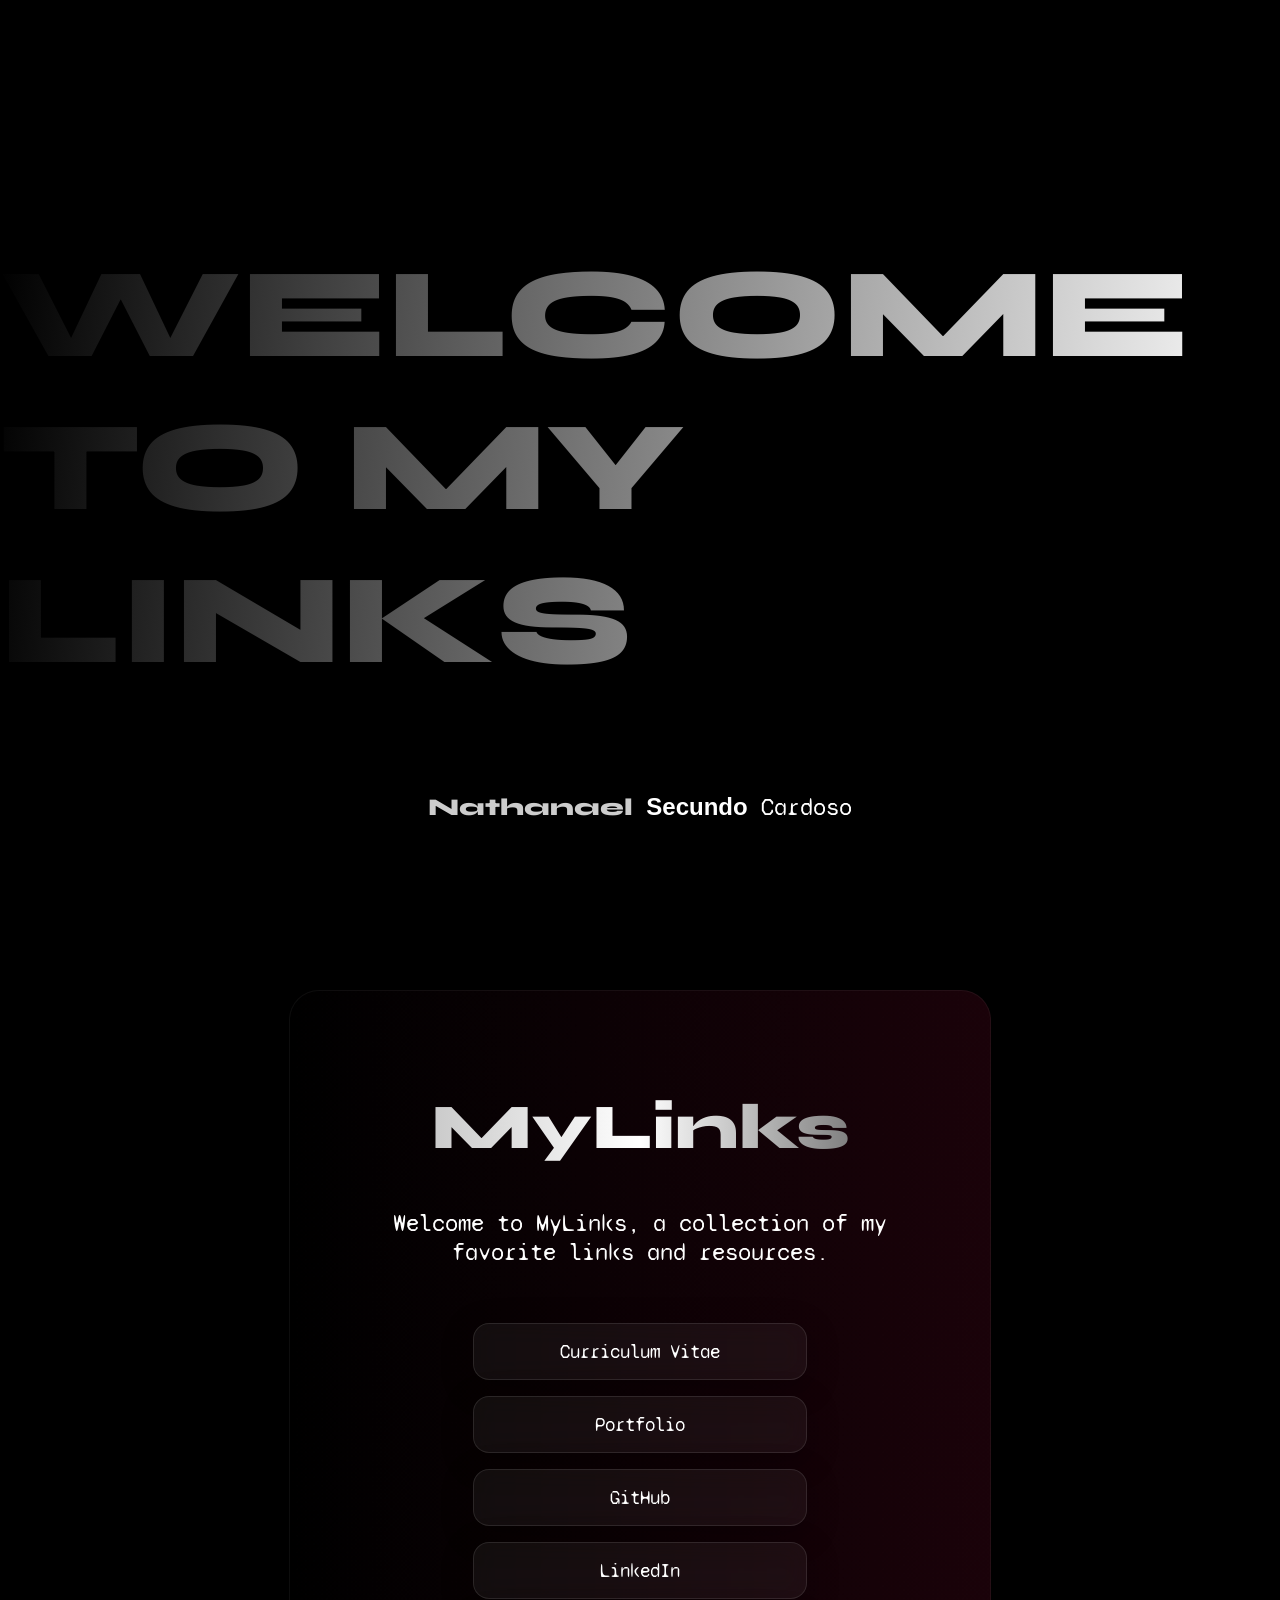
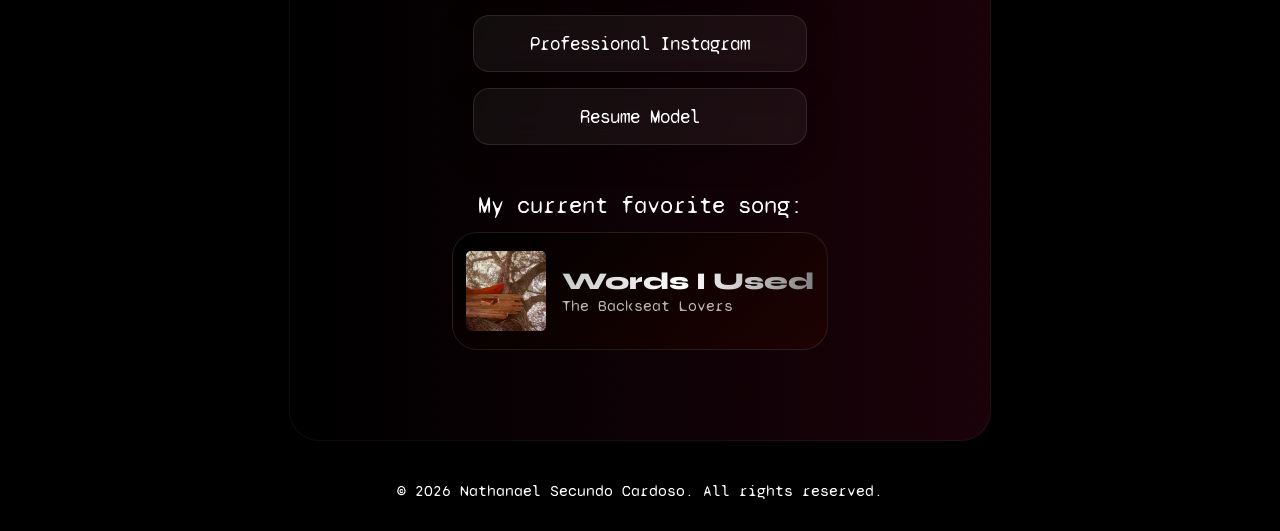
<file: index.html>
<!DOCTYPE html>
<html lang="en">
<head>
  <meta charset="UTF-8">
  <meta name="viewport" content="width=device-width, initial-scale=1.0">
  <link rel="stylesheet" href="index.css">
  <title>MyLinks - Nathanael</title>
  <link rel="shortcut icon" href="pics/favicon.png">
</head>
<body>
  <section class="Presentation">
    <h1>Welcome to my links</h1>
    <p>
      <strong class="card">Nathanael</strong> <strong class="sec">Secundo</strong> Cardoso</p>
  </section>

  <section class="home">
    <h1>MyLinks</h1>
    <p>Welcome to MyLinks, a collection of my favorite links and resources.</p>
    <div class="Links"> 
      <a href="curriculum-vitae.html" target="_blank">Curriculum Vitae</a>
      <a href="https://nathanael-portfolio.vercel.app/" target="_blank">Portfolio</a>
      <a href="https://github.com/nathanscd" target="_blank">GitHub</a>
      <a href="https://www.linkedin.com/in/nathanscd/" target="_blank">LinkedIn</a>
      <a href="https://www.instagram.com/editornathan" target="_blank">Professional Instagram</a>
      <a href="https://github.com/nathanscd/CurriculumVitae/tree/main" target="_blank">Resume Model</a>
      <p>My current favorite song:</p>
      <div class="song">
        <img src="pics/wts.jpg" alt="Song Image">
        <div class= "song-info">
          <h1>Words I Used</h1>
          <p>The Backseat Lovers</p>
        </div>
      </div>
    </div>
  </section>
  <footer>
    <p>&copy; 2026 Nathanael Secundo Cardoso. All rights reserved.</p>
  </footer>
</body>
</html>
</file>
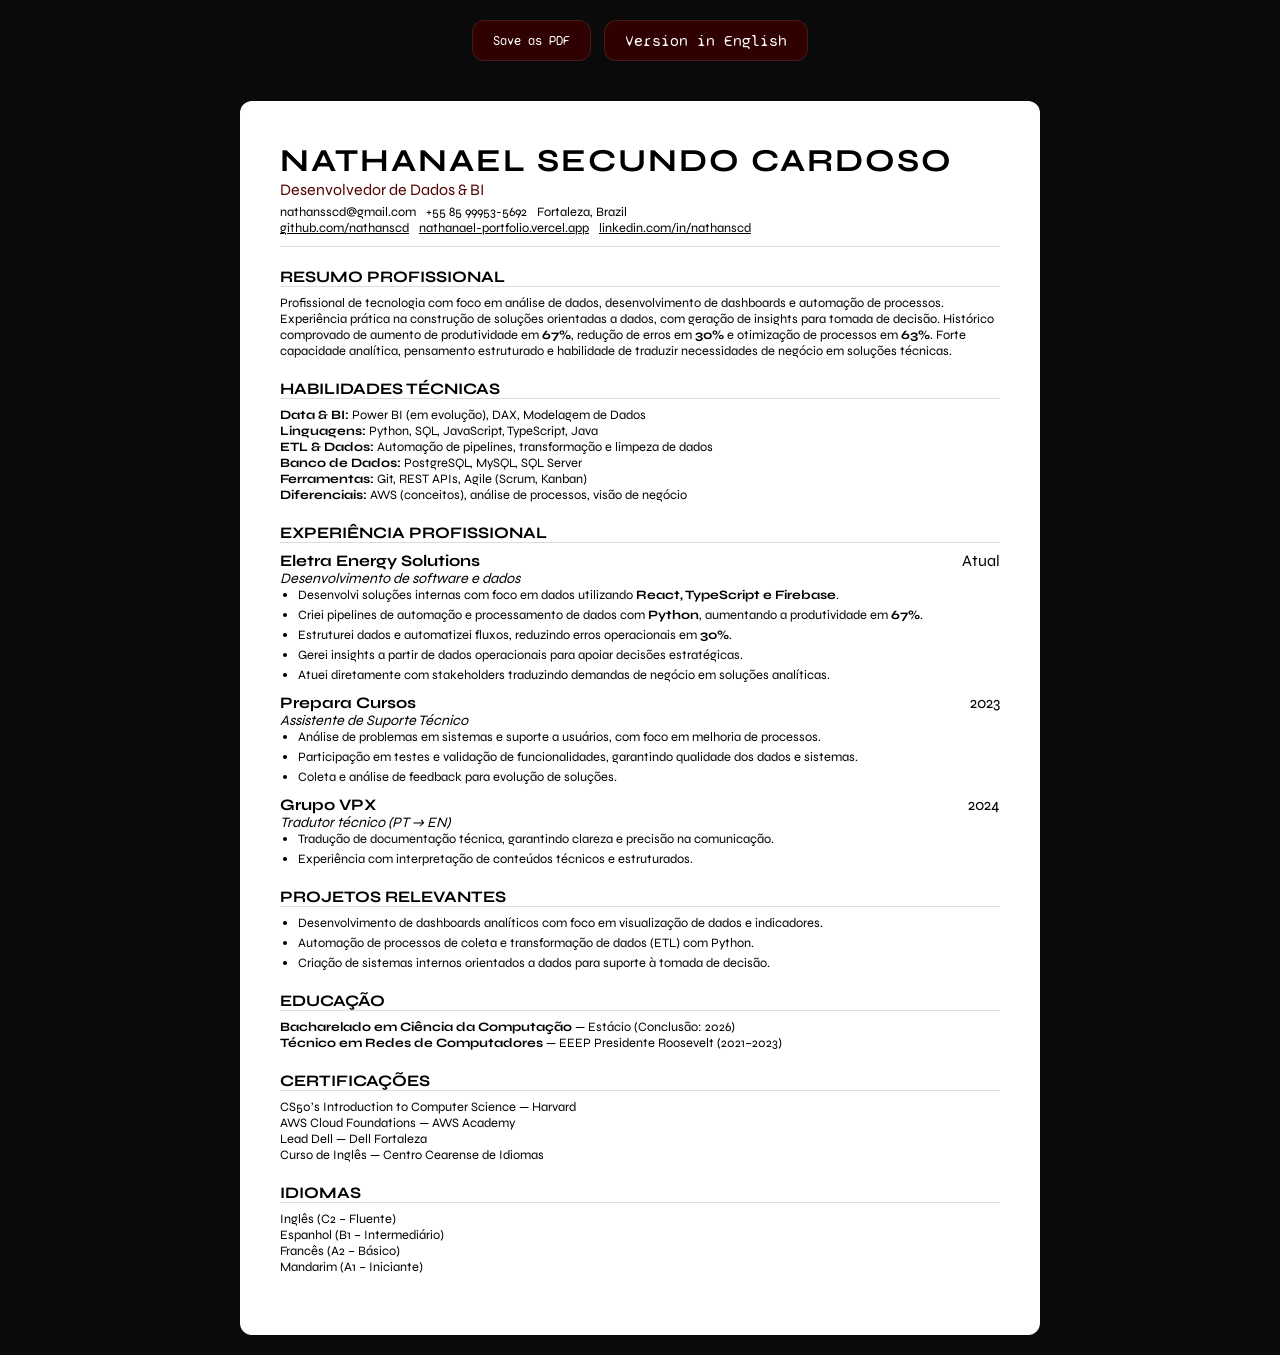
<file: curriculum-pt-br.html>
<!DOCTYPE html>
<html lang="pt-br">
<head>
  <meta charset="UTF-8">
  <meta name="viewport" content="width=device-width, initial-scale=1.0">
  <title>Nathanael Cardoso - Currículo</title>

  <link rel="stylesheet" href="curriculum.css">
  <link rel="shortcut icon" href="pics/favicon.png">
  <link href="https://fonts.googleapis.com/css2?family=Syne:wght@400..800&family=Syne+Mono&display=swap" rel="stylesheet">
</head>
<body>

  <div class="actions">
    <button onclick="window.print()">Save as PDF</button>
    <a href="/curriculum-vitae.html">Version in English</a>
  </div>

  <div class="page">
    <div class="resume">

      <header>
        <h1>NATHANAEL SECUNDO CARDOSO</h1>
        <p class="title">Desenvolvedor de Dados & BI</p>

        <div class="contact">
          <span>nathansscd@gmail.com</span>
          <span>+55 85 99953-5692</span>
          <span>Fortaleza, Brazil</span>
        </div>

        <div class="contact">
          <a href="https://github.com/nathanscd" target="_blank">github.com/nathanscd</a>
          <a href="https://nathanael-portfolio.vercel.app/" target="_blank">nathanael-portfolio.vercel.app</a>
          <a href="https://www.linkedin.com/in/nathanscd/" target="_blank">linkedin.com/in/nathanscd</a>
        </div>
      </header>

      <section>
        <h2>Resumo Profissional</h2>
        <p>
          Profissional de tecnologia com foco em análise de dados, desenvolvimento de dashboards e automação de processos.
          Experiência prática na construção de soluções orientadas a dados, com geração de insights para tomada de decisão.
          Histórico comprovado de aumento de produtividade em <strong>67%</strong>, redução de erros em <strong>30%</strong>
          e otimização de processos em <strong>63%</strong>.
          Forte capacidade analítica, pensamento estruturado e habilidade de traduzir necessidades de negócio em soluções técnicas.
        </p>
      </section>

      <section>
        <h2>Habilidades Técnicas</h2>
        <p><strong>Data & BI:</strong> Power BI (em evolução), DAX, Modelagem de Dados</p>
        <p><strong>Linguagens:</strong> Python, SQL, JavaScript, TypeScript, Java</p>
        <p><strong>ETL & Dados:</strong> Automação de pipelines, transformação e limpeza de dados</p>
        <p><strong>Banco de Dados:</strong> PostgreSQL, MySQL, SQL Server</p>
        <p><strong>Ferramentas:</strong> Git, REST APIs, Agile (Scrum, Kanban)</p>
        <p><strong>Diferenciais:</strong> AWS (conceitos), análise de processos, visão de negócio</p>
      </section>

      <section>
        <h2>Experiência Profissional</h2>

        <div class="item">
          <div class="row">
            <strong>Eletra Energy Solutions</strong>
            <span>Atual</span>
          </div>
          <p class="role">Desenvolvimento de software e dados</p>
          <ul>
            <li>Desenvolvi soluções internas com foco em dados utilizando <strong>React, TypeScript e Firebase</strong>.</li>
            <li>Criei pipelines de automação e processamento de dados com <strong>Python</strong>, aumentando a produtividade em <strong>67%</strong>.</li>
            <li>Estruturei dados e automatizei fluxos, reduzindo erros operacionais em <strong>30%</strong>.</li>
            <li>Gerei insights a partir de dados operacionais para apoiar decisões estratégicas.</li>
            <li>Atuei diretamente com stakeholders traduzindo demandas de negócio em soluções analíticas.</li>
          </ul>
        </div>

        <div class="item">
          <div class="row">
            <strong>Prepara Cursos</strong>
            <span>2023</span>
          </div>
          <p class="role">Assistente de Suporte Técnico</p>
          <ul>
            <li>Análise de problemas em sistemas e suporte a usuários, com foco em melhoria de processos.</li>
            <li>Participação em testes e validação de funcionalidades, garantindo qualidade dos dados e sistemas.</li>
            <li>Coleta e análise de feedback para evolução de soluções.</li>
          </ul>
        </div>

        <div class="item">
          <div class="row">
            <strong>Grupo VPX</strong>
            <span>2024</span>
          </div>
          <p class="role">Tradutor técnico (PT → EN)</p>
          <ul>
            <li>Tradução de documentação técnica, garantindo clareza e precisão na comunicação.</li>
            <li>Experiência com interpretação de conteúdos técnicos e estruturados.</li>
          </ul>
        </div>

      </section>

      <section>
        <h2>Projetos Relevantes</h2>
        <ul>
          <li>Desenvolvimento de dashboards analíticos com foco em visualização de dados e indicadores.</li>
          <li>Automação de processos de coleta e transformação de dados (ETL) com Python.</li>
          <li>Criação de sistemas internos orientados a dados para suporte à tomada de decisão.</li>
        </ul>
      </section>

      <section>
        <h2>Educação</h2>
        <p><strong>Bacharelado em Ciência da Computação</strong> — Estácio (Conclusão: 2026)</p>
        <p><strong>Técnico em Redes de Computadores</strong> — EEEP Presidente Roosevelt (2021–2023)</p>
      </section>

      <section>
        <h2>Certificações</h2>
        <p>CS50’s Introduction to Computer Science — Harvard</p>
        <p>AWS Cloud Foundations — AWS Academy</p>
        <p>Lead Dell — Dell Fortaleza</p>
        <p>Curso de Inglês — Centro Cearense de Idiomas</p>
      </section>

      <section>
        <h2>Idiomas</h2>
        <p>Inglês (C2 – Fluente)</p>
        <p>Espanhol (B1 – Intermediário)</p>
        <p>Francês (A2 – Básico)</p>
        <p>Mandarim (A1 – Iniciante)</p>
      </section>
    </div>
  </div>
</body>
</html>
</file>
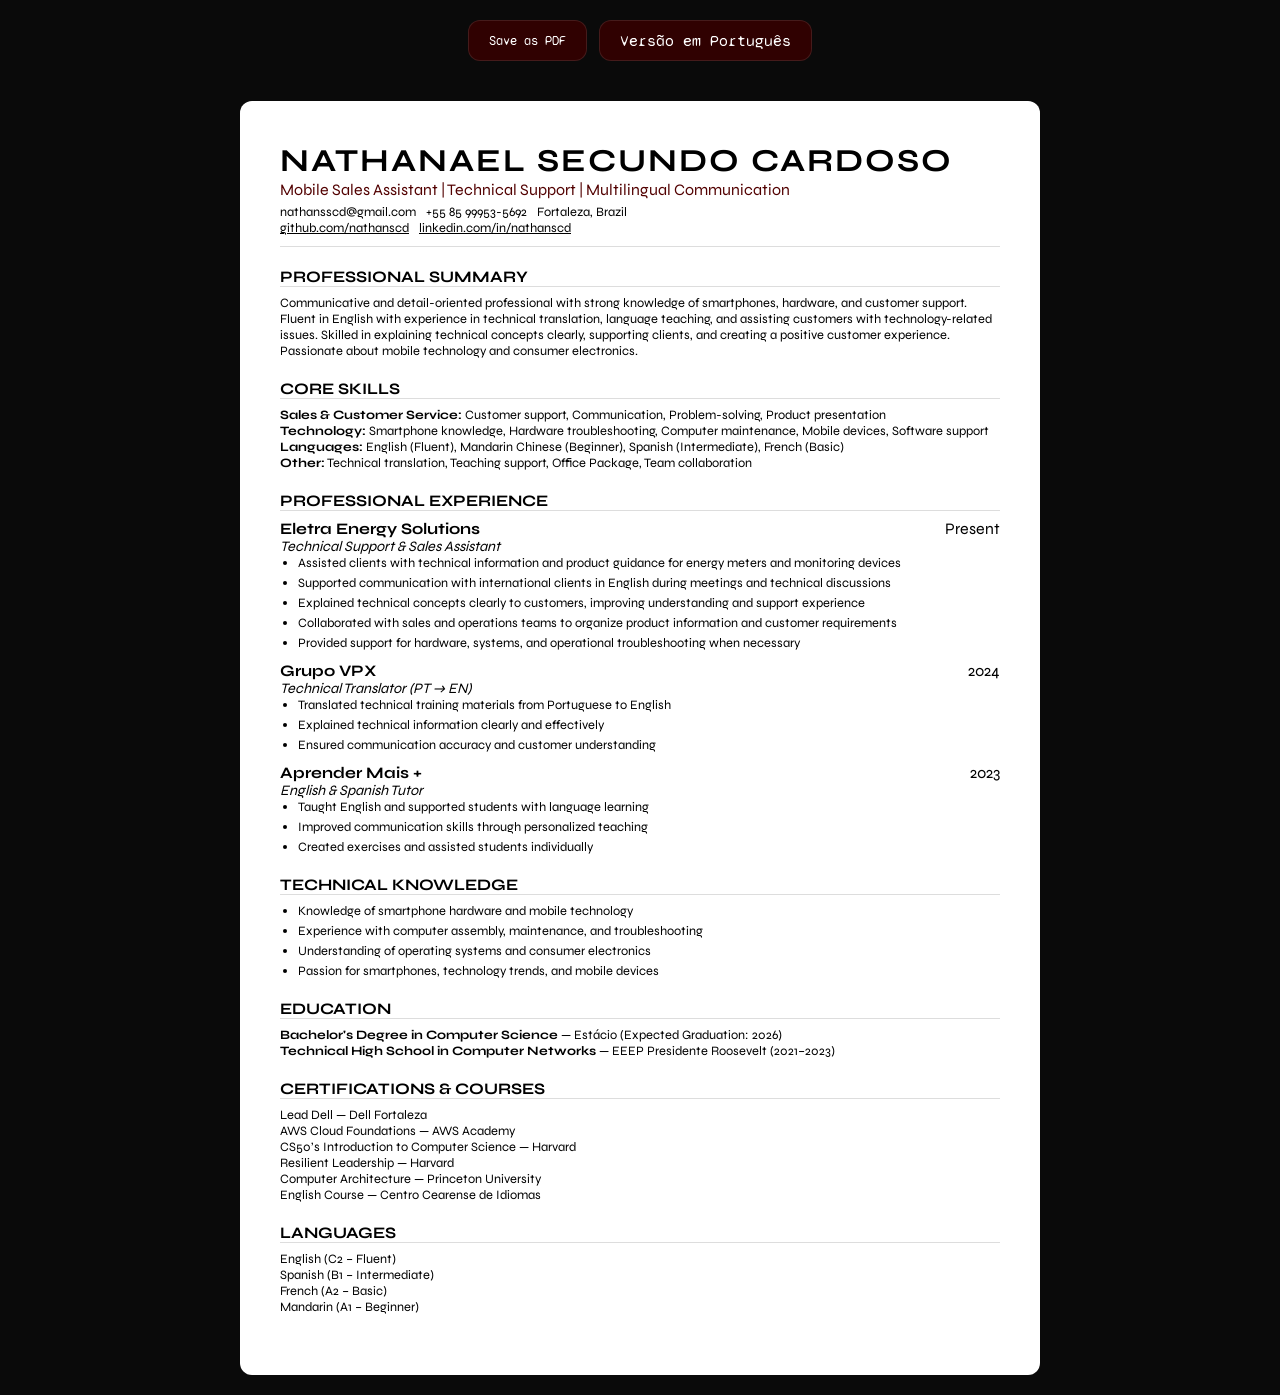
<file: curriculum-vitae.html>
<!DOCTYPE html>
<html lang="en">
  <head>
    <meta charset="UTF-8" />
    <meta name="viewport" content="width=device-width, initial-scale=1.0" />
    <title>Nathanael Cardoso - Mobile Sales Resume</title>

    <link rel="stylesheet" href="curriculum.css" />
    <link rel="shortcut icon" href="pics/favicon.png" />
    <link
      href="https://fonts.googleapis.com/css2?family=Syne:wght@400..800&family=Syne+Mono&display=swap"
      rel="stylesheet"
    />
  </head>

  <body>
    <div class="actions">
      <button onclick="window.print()">Save as PDF</button>
      <a href="/curriculum-pt-br.html">Versão em Português</a>
    </div>

    <div class="page">
      <div class="resume">

        <header>
          <h1>NATHANAEL SECUNDO CARDOSO</h1>
          <p class="title">Mobile Sales Assistant | Technical Support | Multilingual Communication</p>

          <div class="contact">
            <span>nathansscd@gmail.com</span>
            <span>+55 85 99953-5692</span>
            <span>Fortaleza, Brazil</span>
          </div>

          <div class="contact">
            <a href="https://github.com/nathanscd" target="_blank">github.com/nathanscd</a>
            <a href="https://www.linkedin.com/in/nathanscd/" target="_blank">linkedin.com/in/nathanscd</a>
          </div>
        </header>

        <section>
          <h2>Professional Summary</h2>
          <p>
            Communicative and detail-oriented professional with strong knowledge of smartphones,
            hardware, and customer support. Fluent in English with experience in technical
            translation, language teaching, and assisting customers with technology-related issues.
            Skilled in explaining technical concepts clearly, supporting clients, and creating a
            positive customer experience. Passionate about mobile technology and consumer electronics.
          </p>
        </section>

        <section>
          <h2>Core Skills</h2>

          <p>
            <strong>Sales & Customer Service:</strong>
            Customer support, Communication, Problem-solving, Product presentation
          </p>

          <p>
            <strong>Technology:</strong>
            Smartphone knowledge, Hardware troubleshooting, Computer maintenance,
            Mobile devices, Software support
          </p>

          <p>
            <strong>Languages:</strong>
            English (Fluent), Mandarin Chinese (Beginner), Spanish (Intermediate),
            French (Basic)
          </p>

          <p>
            <strong>Other:</strong>
            Technical translation, Teaching support, Office Package, Team collaboration
          </p>
        </section>

        <section>
          <h2>Professional Experience</h2>
          
          <div class="item">
            <div class="row">
              <strong>Eletra Energy Solutions</strong>
              <span>Present</span>
            </div>
  
            <p class="role">Technical Support & Sales Assistant</p>
  
            <ul>
              <li>Assisted clients with technical information and product guidance for energy meters and monitoring devices</li>
              <li>Supported communication with international clients in English during meetings and technical discussions</li>
              <li>Explained technical concepts clearly to customers, improving understanding and support experience</li>
              <li>Collaborated with sales and operations teams to organize product information and customer requirements</li>
              <li>Provided support for hardware, systems, and operational troubleshooting when necessary</li>
            </ul>
          </div>
          <div class="item">
            <div class="row">
              <strong>Grupo VPX</strong>
              <span>2024</span>
            </div>

            <p class="role">Technical Translator (PT → EN)</p>

            <ul>
              <li>Translated technical training materials from Portuguese to English</li>
              <li>Explained technical information clearly and effectively</li>
              <li>Ensured communication accuracy and customer understanding</li>
            </ul>
          </div>


          <div class="item">
            <div class="row">
              <strong>Aprender Mais +</strong>
              <span>2023</span>
            </div>

            <p class="role">English & Spanish Tutor</p>

            <ul>
              <li>Taught English and supported students with language learning</li>
              <li>Improved communication skills through personalized teaching</li>
              <li>Created exercises and assisted students individually</li>
            </ul>
          </div>

        </section>

        <section>
          <h2>Technical Knowledge</h2>

          <ul>
            <li>Knowledge of smartphone hardware and mobile technology</li>
            <li>Experience with computer assembly, maintenance, and troubleshooting</li>
            <li>Understanding of operating systems and consumer electronics</li>
            <li>Passion for smartphones, technology trends, and mobile devices</li>
          </ul>
        </section>

        <section>
          <h2>Education</h2>

          <p>
            <strong>Bachelor's Degree in Computer Science</strong>
            — Estácio (Expected Graduation: 2026)
          </p>

          <p>
            <strong>Technical High School in Computer Networks</strong>
            — EEEP Presidente Roosevelt (2021–2023)
          </p>
        </section>

        <section>
          <h2>Certifications & Courses</h2>

          <p>Lead Dell — Dell Fortaleza</p>
          <p>AWS Cloud Foundations — AWS Academy</p>
          <p>CS50’s Introduction to Computer Science — Harvard</p>
          <p>Resilient Leadership — Harvard</p>
          <p>Computer Architecture — Princeton University</p>
          <p>English Course — Centro Cearense de Idiomas</p>
        </section>

        <section>
          <h2>Languages</h2>

          <p>English (C2 – Fluent)</p>
          <p>Spanish (B1 – Intermediate)</p>
          <p>French (A2 – Basic)</p>
          <p>Mandarin (A1 – Beginner)</p>
        </section>

      </div>
    </div>
  </body>
</html>
</file>
<file: index.css>
@import url('https://fonts.googleapis.com/css2?family=Sedgwick+Ave+Display&family=Syne+Mono&family=Syne:wght@400..800&display=swap');

body{
  background-color: rgb(0, 0, 0);
  color: white;
  display: flex;
  flex-direction: column;
  align-items: center;
  justify-content: center;
  margin: 0;
  padding: 0;
}

.Presentation{
  display: flex;
  flex-direction: column;
  align-items: center;
  justify-content: center;
  height: 100vh;
  padding: 5vh 0px;
  background-color: black;
}

.Presentation h1 {
  font-family: "Syne", sans-serif;
  font-size: clamp(3rem, 10vw, 12rem); 
  text-transform: uppercase;

  background: linear-gradient(95deg, black, white 50%, black 90%);
  background-size: 200% auto;

  -webkit-background-clip: text;
  background-clip: text;
  -webkit-text-fill-color: transparent;

  animation: shine 5s ease-in-out infinite;
}

.Presentation p{
  animation: shine 3.5s ease-in-out infinite;
}

.card{
  font-weight: 900;
  opacity: 0.8;
  font-family: 'Syne';
  animation: shine 3s ease-in-out infinite;
}

.sec{
  animation: shine 3.3s ease-in-out infinite;
  font-family: Arial, Helvetica, sans-serif;
}

@keyframes shine {
  0%{opacity: 0.1;}
  50%{opacity: 1;}
  100%{opacity: 0.1;}
}

.home {
  display: flex;
  flex-direction: column;
  align-items: center;
  justify-content: center;
  height: fit-content;
  padding: 5vh 0px;
  width: min(90%, 700px);
  text-align: center;
  padding-bottom: 10vh;
  border-radius: 30px;
  border: solid rgba(255,255,255,0.05) 0.1px;

  background: linear-gradient(270deg, black, rgb(48, 1, 1), black, rgb(33, 3, 12), black);
  background-size: 500% 500%;
  animation: gradientMove 25s ease-in-out infinite;
}

@keyframes gradientMove {
  0% {
    background-position: 0% 50%;
  }
  50% {
    background-position: 100% 50%;
  }
  100% {
    background-position: 0% 50%;
  }
}

h1{
  font-family: "Syne", sans-serif;
  font-weight: 800;
  background: linear-gradient(-90deg, grey, white, rgb(202, 202, 202));
  -webkit-background-clip: text;
  background-clip: text;
  color: transparent;

  font-size: clamp(2rem, 12vw, 4rem);
}

p{
  font-family: "Syne Mono", monospace;
  font-weight: 400;
  margin-top: -10px;
  font-style: normal;

  max-width: 80%;
  font-size: clamp(1rem, 4vw, 1.5rem);
  margin-bottom: 4vh;
}

.Links{
  display: flex;
  flex-direction: column;
  align-items: center;
  justify-content: center;
  gap: 16px;
  margin-top: 20px;
  width: 100%;
}

a {
  font-family: "Syne Mono", monospace;
  font-weight: 400;
  font-size: 1.2rem;
  color: white;
  text-decoration: none;

  padding: 1rem;
  display: block;
  position: relative;
  overflow: hidden;

  width: 100%;
  max-width: 300px;

  border-radius: 16px;

  background: rgba(255, 255, 255, 0.05);
  backdrop-filter: blur(12px);
  -webkit-backdrop-filter: blur(12px);

  border: 1px solid rgba(255, 255, 255, 0.1);

  box-shadow: 
    0 8px 32px rgba(0, 0, 0, 0.25);

  transition: all 0.35s ease;
}

a:hover {
  background: rgba(255, 255, 255, 0.1);

  transform: translateY(-2px) scale(1.02);

  box-shadow: 
    0 12px 40px rgba(0, 0, 0, 0.35),
    inset 0 0 10px rgba(255, 255, 255, 0.1);

  border: 1px solid rgba(255, 255, 255, 0.2);
}

a::before {
  content: "";
  position: absolute;
  inset: 0;
  border-radius: 16px;
  background: linear-gradient(120deg, transparent, rgba(255,255,255,0.2), transparent);
  opacity: 0;
  transition: opacity 0.4s ease;
}

a:hover::before {
  opacity: 1;
}

footer{
  display: flex;
  align-items: center;
  justify-content: center;
  height: 10vh;
  width: 100%;}

footer p{
  margin-top: 5vh;
  font-size: clamp(.6vw, 2vh, 1rem);
}

.Links p{
  margin-top: 30px;
}

.song{
  display: flex;
  align-items: center;
  gap: 16px;
  margin-top: -40px;
  padding: 2vh 1vw;
  background: linear-gradient(-40deg, rgb(30, 2, 2), black);
  border: solid 0.1px rgba(255, 255, 255, 0.100);
  border-radius: 25px;
  max-width: 450px;
}

.song img{
  width: 80px;
  height: 80px;
  border-radius: 5px;
  animation: shine 3.5s ease-in-out infinite;
}

.song h1{
  font-size: clamp(1rem, 4vw, 1.5rem);
  margin: 0;
  text-align: left;
  animation: shine 3.9s ease-in-out infinite;
}

.song p{
  font-size: clamp(0.5rem, 2.5vw, 1rem);
  margin: 0;
  text-align: left;
  opacity: 0.7;
  animation: shine 4.1s ease-in-out infinite;
}

@media (max-width: 768px) {
  .Presentation {
    padding: 0;
    overflow: hidden;
  }

  .home {
    overflow: hidden;
    width: 95%;
  }

  .song{
    padding: 2vh 3vw;
    max-width: 400px;
  }

  p {
    margin-top: 0;
  }
}
</file>
<file: curriculum.css>
* {
  margin: 0;
  padding: 0;
  box-sizing: border-box;
}

body {
  background: #0a0a0a;
  font-family: "Syne", sans-serif;
  color: white;
}

/* botão topo */
.actions {
  display: flex;
  justify-content: center;
  padding: 20px;
  gap: 1vw;
}

.actions button {
  font-family: "Syne Mono", monospace;
  padding: 10px 20px;
  border-radius: 12px;
  border: 1px solid rgba(255,255,255,0.1);
  background: rgb(48, 1, 1);
  color: white;
  cursor: pointer;
  backdrop-filter: blur(10px);
  transition: 0.3s;
}

.actions > a{
  font-family: "Syne Mono", monospace;
  text-decoration: none;
  padding: 10px 20px;
  border-radius: 12px;
  border: 1px solid rgba(255,255,255,0.1);
  background: rgb(48, 1, 1);
  color: white;
  cursor: pointer;
  backdrop-filter: blur(10px);
  transition: 0.3s;
}

.actions > a:hover {
  transform: translateY(-2px);
  color: white;
  background: rgba(255,255,255,0.1);
}

.actions button:hover {
  transform: translateY(-2px);
  background: rgba(255,255,255,0.1);
}

/* página */
.page {
  display: flex;
  justify-content: center;
  padding: 20px 20px;
}

/* currículo */
.resume {
  background: white;
  color: black;
  width: 100%;
  max-width: 800px;
  padding: 40px;
  border-radius: 12px;
}

/* header */
header {
  text-align: left;
  margin-bottom: 20px;
  border-bottom: 1px solid #ddd;
  padding-bottom: 10px;
}

header h1 {
  font-size: 2rem;
  letter-spacing: 2px;
}

.title {
  font-size: 1rem;
  margin-bottom: 5px;
  color: rgb(82, 0, 0)
}

p, li{
  font-size: 0.8rem;
}

.contact {
  font-size: 0.8rem;
  display: flex;
  gap: 10px;
  justify-content: flex-start;
}

/* sections */
section {
  margin-bottom: 20px;
}

section h2 {
  font-size: 1rem;
  text-transform: uppercase;
  border-bottom: 1px solid #ddd;
  margin-bottom: 8px;
}

/* items */
.item {
  margin-bottom: 10px;
}

.row {
  display: flex;
  justify-content: space-between;
}

.role {
  font-style: italic;
  font-size: 0.9rem;
}

ul {
  margin-left: 18px;
}

li {
  margin-bottom: 4px;
}

/* impressão */
@media print {
  body {
    background: white;
  }

  .actions {
    display: none;
  }

  .resume {
    box-shadow: none;
    border-radius: 0;
  }
}

/* mobile */
@media (max-width: 768px) {
  .resume {
    padding: 20px;
  }

  .row {
    flex-direction: column;
    gap: 2px;
  }
}

a{
  color: black;
  transition: color 0.3s ease;
  &:hover{
    color: rgb(82, 0, 0);
  }
}
</file>
